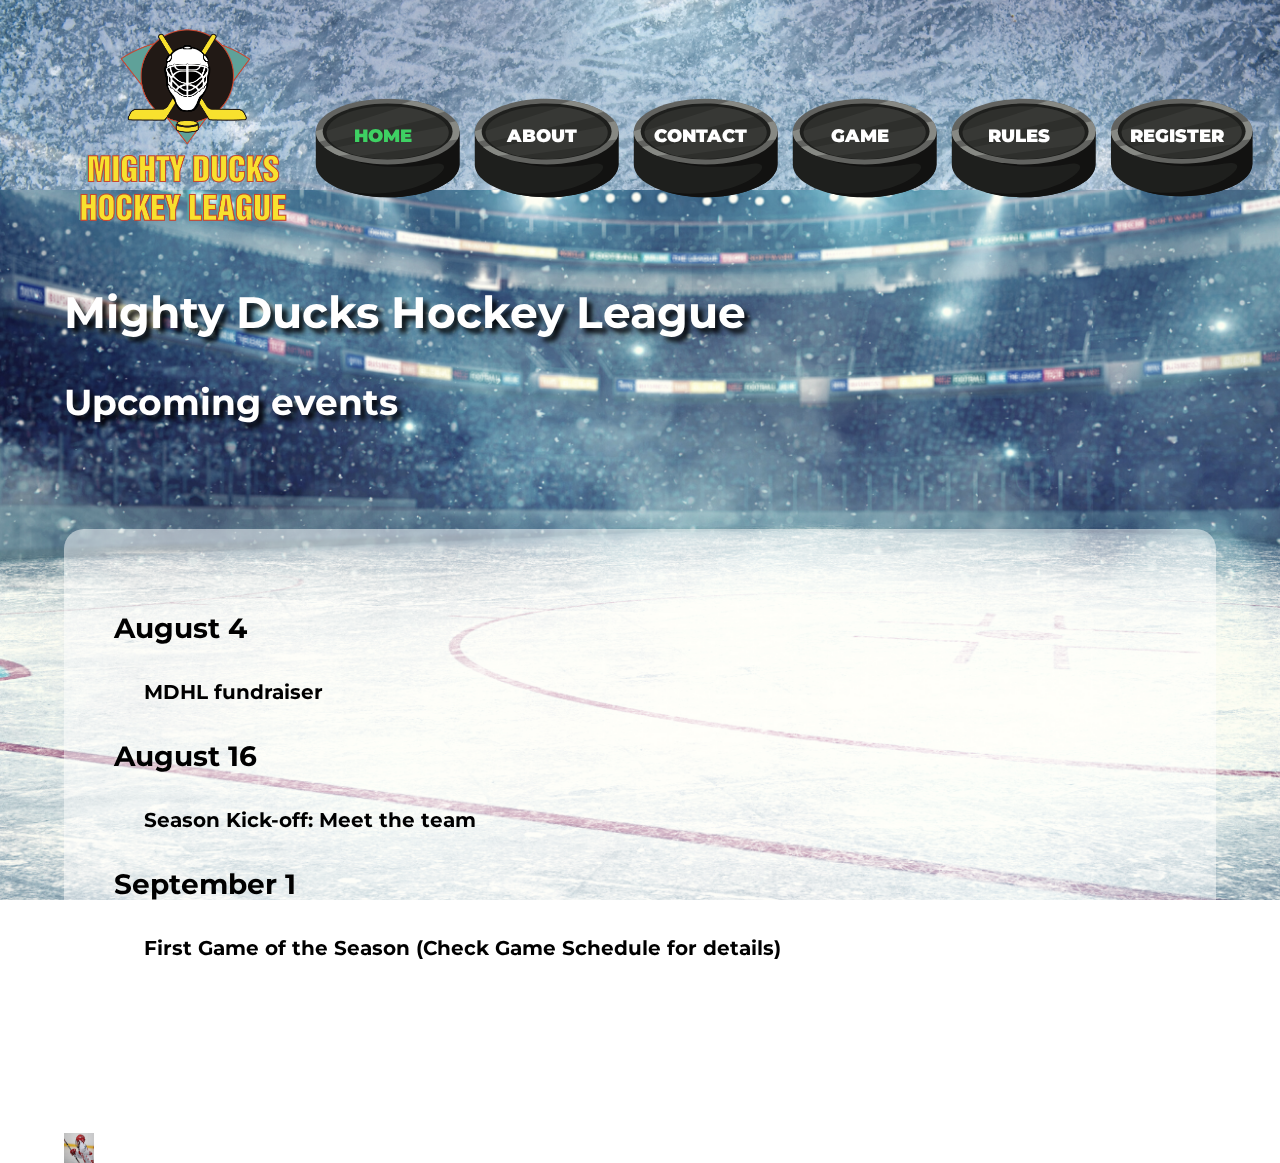
<file: index.html>
<!DOCTYPE html>
<html lang="en">

<head>
    <meta charset="UTF-8">
    <meta http-equiv="X-UA-Compatible" content="IE=edge">
    <meta name="viewport" content="width=device-width, initial-scale=1.0">
    <title>Home-Mighty Ducks HL</title>
    <link rel="preconnect" href="https://fonts.googleapis.com">
    <link rel="preconnect" href="https://fonts.gstatic.com" crossorigin>
    <link
        href="https://fonts.googleapis.com/css2?family=Montserrat:wght@300;400;500;600;700;900&family=Permanent+Marker&display=swap"
        rel="stylesheet">
    <link rel="stylesheet" href="css/styles3.css">
</head>

<body>
    <header class="header container">
        <img class="logo" src="./assets/img/logo.png" alt="logo mighty ducks">
        <nav>
            <a href="#">Home</a>
            <a href="./about.html">About<span class="no-display-span"> MDHL</span></a>
            <a href="./contact.html">Contact</a>
            <a href="./game.html">Game</a>
            <a href="./rules.html">Rules</a>
            <a href="./form.html">Register</a>
        </nav>
    </header>
    <main class="container">
        <div class="main-container-text">

            <div class="main-container-text__title">
                <h1>Mighty Ducks Hockey League</h1>

                <h2>Upcoming events</h2>
            </div>

            <div class="main-container-text__content">
                <div class="event-date">
                    <h3>August 4</h3>
                    <p>
                        MDHL fundraiser
                    </p>
                </div>
                <div class="event-date">
                    <h3>August 16</h3>
                    <p>
                        Season Kick-off: Meet the team
                    </p>
                </div>
                <div class="event-date">
                    <h3>September 1</h3>
                    <p>
                        First Game of the Season (Check Game Schedule for details)
                    </p>
                </div>
            </div>
        </div>
        <img src="./assets/img/hockey_1.jpg" alt="hockey1" class="imgs">
    </main>
</body>

</html>
</file>
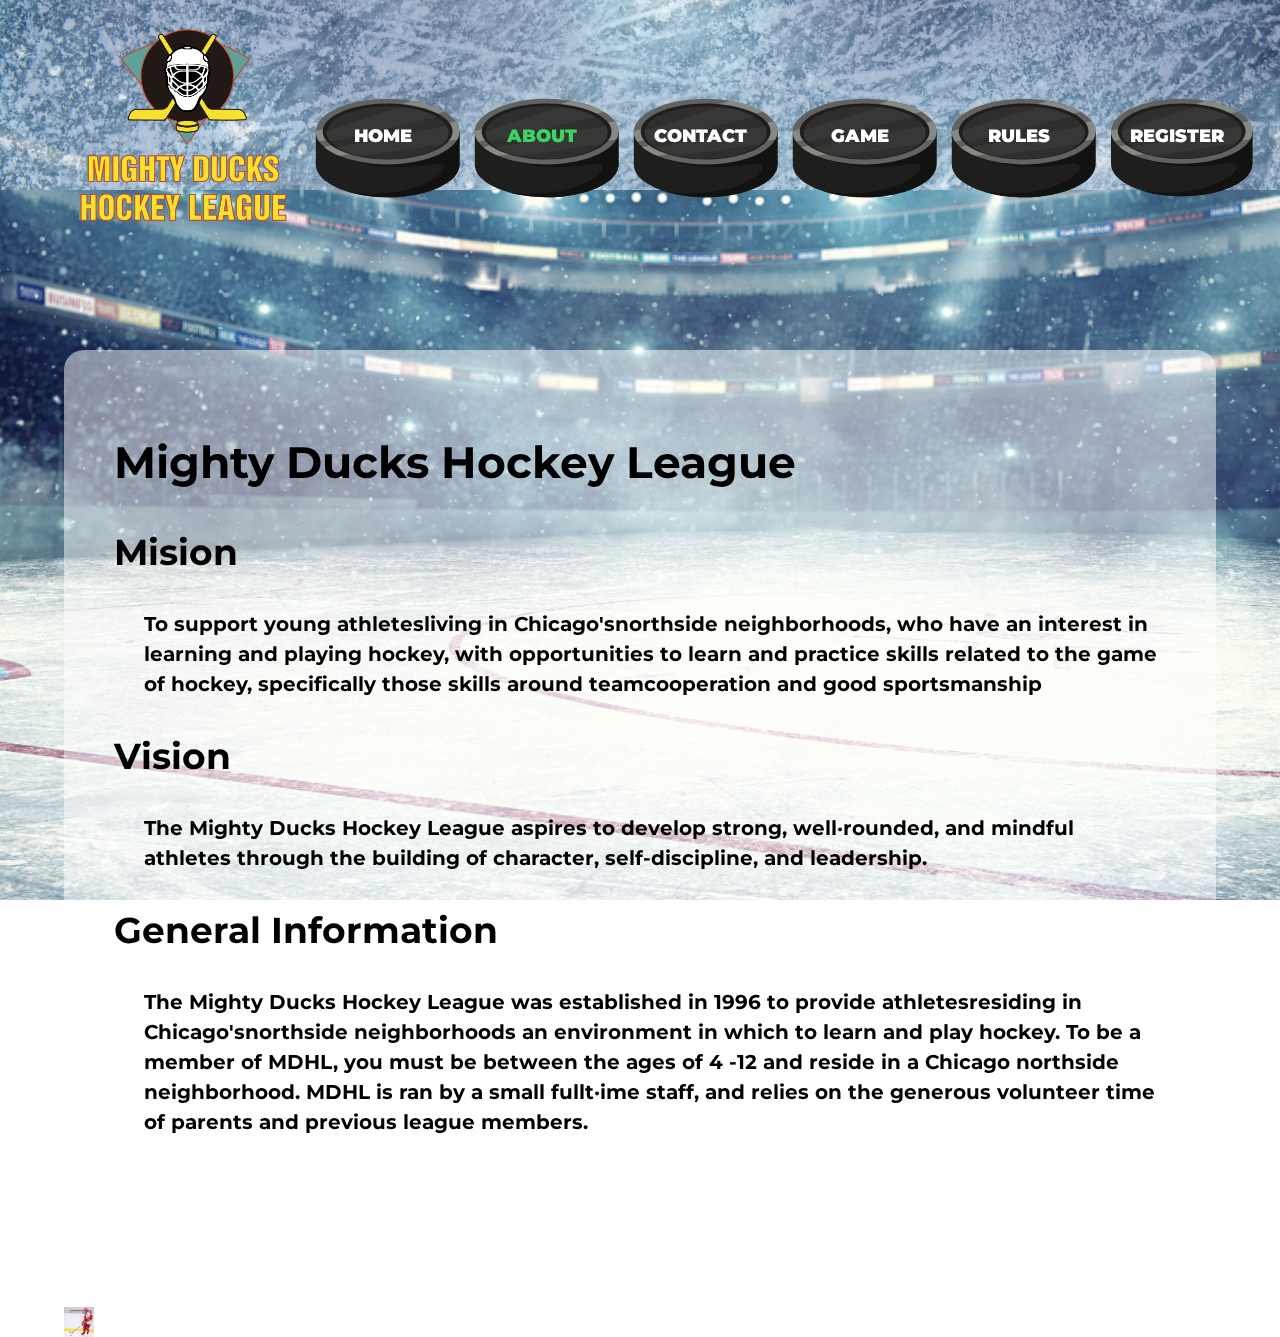
<file: about.html>
<!DOCTYPE html>
<html lang="en">

<head>
    <meta charset="UTF-8">
    <meta http-equiv="X-UA-Compatible" content="IE=edge">
    <meta name="viewport" content="width=device-width, initial-scale=1.0">
    <title>About-Mighty Ducks HL</title>
    <link rel="preconnect" href="https://fonts.googleapis.com">
    <link rel="preconnect" href="https://fonts.gstatic.com" crossorigin>
    <link
        href="https://fonts.googleapis.com/css2?family=Montserrat:wght@300;400;500;600;700;900&family=Permanent+Marker&display=swap"
        rel="stylesheet">
    <link rel="stylesheet" href="css/styles3.css">
</head>

<body>
    <header class="header container">
        <img class="logo" src="./assets/img/logo.png" alt="logo mighty ducks">
        <nav>
            <a href="./index.html">Home</a>
            <a href="#">About<span class="no-display-span"> MDHL</span></a>
            <a href="./contact.html">Contact</a>
            <a href="./game.html">Game</a>
            <a href="./rules.html">Rules</a>
            <a href="./form.html">Register</a>
        </nav>
    </header>
    <main class="container">
        <div class="container-image">
            <img class="image" src="./assets/img/hockey_2.jpg" alt="hockey image">
        </div>
        <div class="the-black-div"></div>
        <div class="main-container-text__content">
            <h1>Mighty Ducks Hockey League</h1>

            <h2>Mision</h2>
            <p>
                To support young athletesliving in Chicago'snorthside neighborhoods, who have an interest in
                learning and playing hockey, with opportunities to learn and practice skills related to the
                game of
                hockey, specifically those skills around teamcooperation and good sportsmanship
            </p>
            <h2>Vision</h2>
            <p>
                The Mighty Ducks Hockey League aspires to develop strong, well·rounded, and mindful
                athletes through the building of character, self-discipline, and leadership.
            </p>
            <h2>General Information</h2>
            <p>
                The Mighty Ducks Hockey League was established in 1996 to provide athletesresiding in
                Chicago'snorthside neighborhoods an environment in which to learn and play hockey. To be a
                member of MDHL, you must be between the ages of 4 -12 and reside in a Chicago northside
                neighborhood. MDHL is ran by a small fullt·ime staff, and relies on the generous volunteer
                time of
                parents and previous league members.
            </p>
        </div>
        <img src="./assets/img/hockey_2.jpg" alt="hockey1" class="imgs">
    </main>
</body>

</html>
</file>
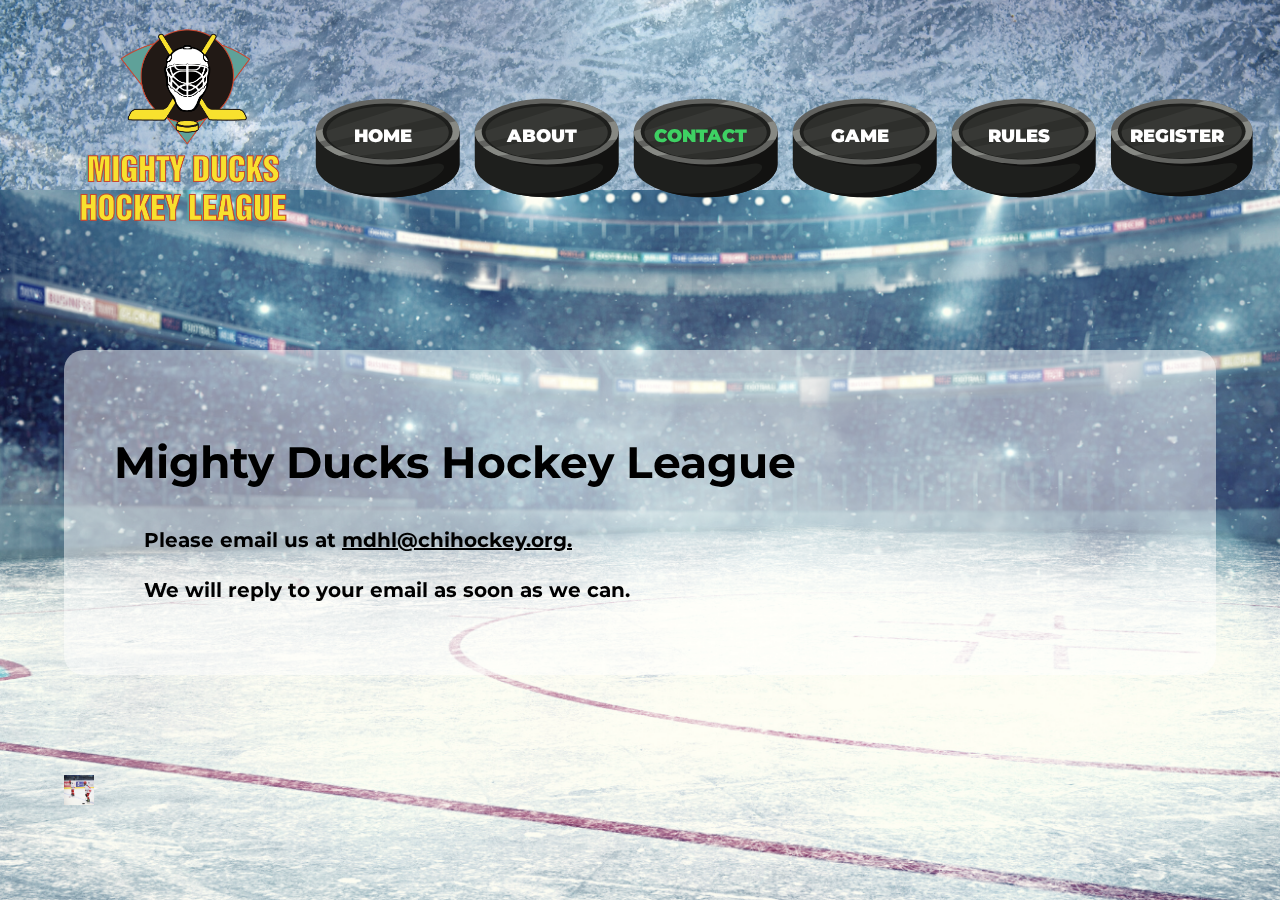
<file: contact.html>
<!DOCTYPE html>
<html lang="en">

<head>
    <meta charset="UTF-8">
    <meta http-equiv="X-UA-Compatible" content="IE=edge">
    <meta name="viewport" content="width=device-width, initial-scale=1.0">
    <title>Contact-Mighty Ducks HL</title>
    <link rel="preconnect" href="https://fonts.googleapis.com">
    <link rel="preconnect" href="https://fonts.gstatic.com" crossorigin>
    <link
        href="https://fonts.googleapis.com/css2?family=Montserrat:wght@300;400;500;600;700;900&family=Permanent+Marker&display=swap"
        rel="stylesheet">
    <link rel="stylesheet" href="css/styles3.css">
</head>

<body>
    <header class="header container">
        <img class="logo" src="./assets/img/logo.png" alt="logo mighty ducks">
        <nav>
            <a href="./index.html">Home</a>
            <a href="./about.html">About<span class="no-display-span"> MDHL</span></a>
            <a href="#">Contact</a>
            <a href="./game.html">Game</a>
            <a href="./rules.html">Rules</a>
            <a href="./form.html">Register</a>
        </nav>
    </header>
    <main class="container">



        <div class="main-container-text__content">

            <h1>Mighty Ducks Hockey League</h1>
            <p>Please email us at <a class="email" href="mailto:mdhl@chihockey.org">mdhl@chihockey.org.</a>
            </p>

            <p> We will reply to your email as soon as we can.</p>
        </div>
        <img src="./assets/img/hockey_3.jpg" alt="hockey1" class="imgs">
    </main>
</body>

</html>
</file>
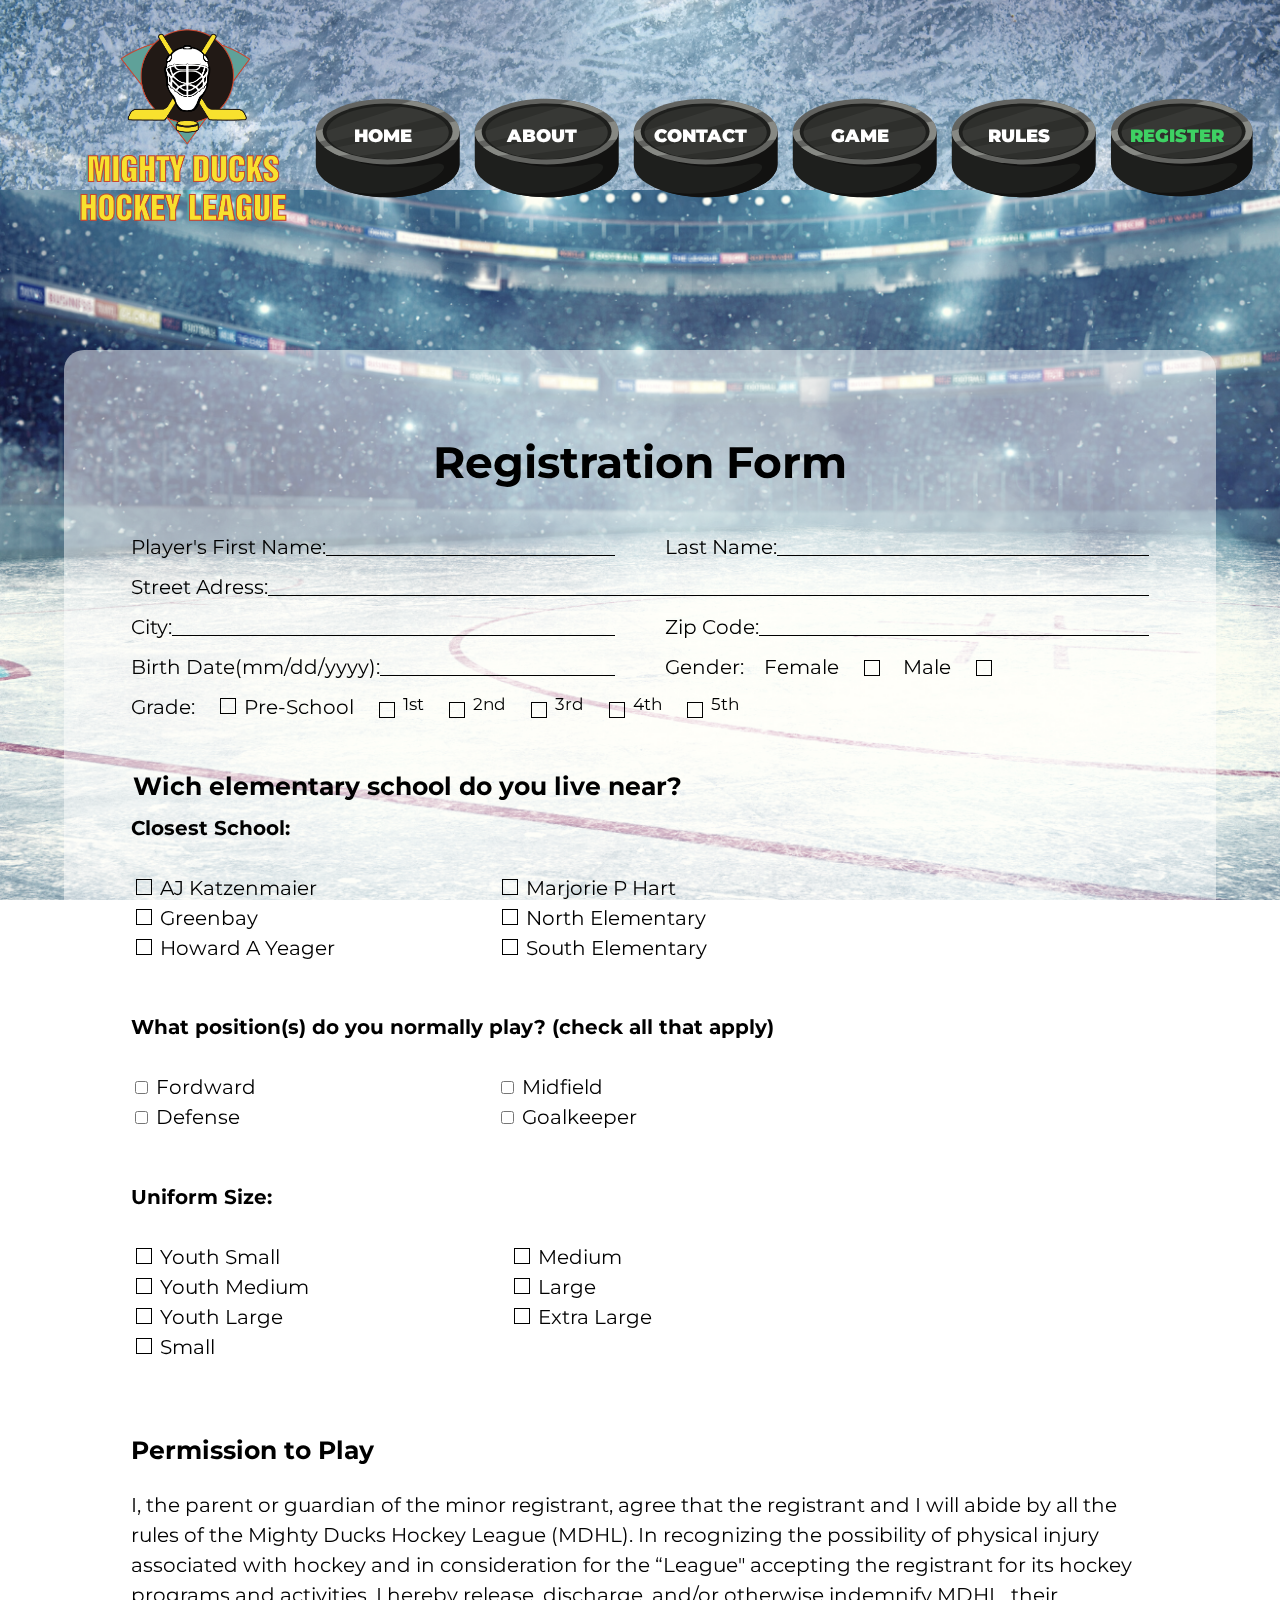
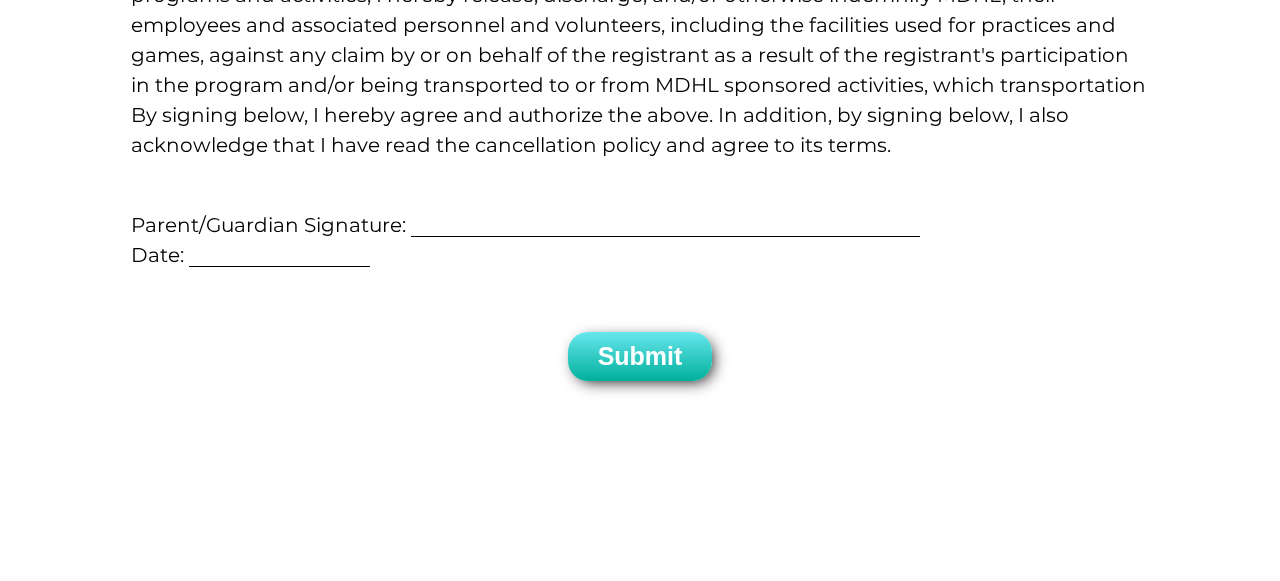
<file: form.html>
<!DOCTYPE html>
<html lang="en">

<head>
    <meta charset="UTF-8">
    <meta http-equiv="X-UA-Compatible" content="IE=edge">
    <meta name="viewport" content="width=device-width, initial-scale=1.0">
    <title>Registration-Mighty Ducks HL</title>
    <link rel="preconnect" href="https://fonts.googleapis.com">
    <link rel="preconnect" href="https://fonts.gstatic.com" crossorigin>
    <link
        href="https://fonts.googleapis.com/css2?family=Montserrat:wght@300;400;500;600;700;900&family=Permanent+Marker&display=swap"
        rel="stylesheet">
    <link rel="stylesheet" href="css/styles3.css">

</head>

<body>

    <header class="header container">
        <img class="logo" src="./assets/img/logo.png" alt="logo mighty ducks">
        <nav>
            <a href="./index.html">Home</a>
            <a href="./about.html">About<span class="no-display-span"> MDHL</span></a>
            <a href="./contact.html">Contact</a>
            <a href="./game.html">Game</a>
            <a href="./rules.html">Rules</a>
            <a href="#">Register</a>
        </nav>
    </header>

    <main class="container">

        <div class="main-container-text__content">
            <h1 class="tac">Registration Form</h1>
            <form action="show_data.html" method="get">
                <fieldset>
                    <div class="dfx">
                        <div class="df">
                            <label class="fg1" for="firstname">Player's First Name:</label>
                            <input class="fg2" type="text" name="Firstname" id="firstname" tabindex="1">
                        </div>
                        <div class="df">
                            <label class="fg1" for=" lastname">Last Name:</label>
                            <input class="fg2" type="text" name="Lastname" id="lastname" tabindex="2">
                        </div>
                    </div>
                    <div class="df mb1">
                        <label class="fg1" for="address">Street Adress:</label>
                        <input class="fg2" type="text" name="Address" id="address" tabindex="3">
                    </div>
                    <div class="dfx">
                        <div class="df">
                            <label class="fg1" for="city">City:</label>
                            <input class="fg2" type="text" name="City" id="city" tabindex="4">
                        </div>
                        <div class="df">
                            <label class="fg1" for="zip">Zip Code:</label>
                            <input class="fg2" type="text" name="ZipCode" id="zip" tabindex="5">
                        </div>
                    </div>
                    <div class="dfx">
                        <div class="df">
                            <label for="bdate"> Birth Date(mm/dd/yyyy):</label>
                            <input class="fg2" type="text" name="BirthDay" id="bdate" tabindex="6">
                        </div>
                        <div class="dfr">
                            <label>Gender: </label>
                            <label for="female">Female</label>
                            <input type="radio" name="female" id="female">
                            <label for="female">Male</label>
                            <input type="radio" name="male" id="male">
                        </div>
                    </div>
                    <div class="spacing">
                        <label>Grade:</label>
                        <label for="preschool">
                            <input type="radio" value="preschool" name="grade" id="preschool">
                            Pre-School
                        </label>
                        <label for="first">
                            <input type="radio" value="first" name="grade" id="first">
                            <sup>1st</sup>
                        </label>
                        <label for="second">
                            <input type="radio" value="second" name="grade" id="second">
                            <sup>2nd</sup>
                        </label>
                        <label for="third">
                            <input type="radio" value="third" name="grade" id="third">
                            <sup>3rd</sup>
                        </label>
                        <label for="fourth">
                            <input type="radio" value="fourth" name="grade" id="fourth">
                            <sup>4th</sup>
                        </label>
                        <label for="fifth">
                            <input type="radio" value="fifth" name="grade" id="fifth">
                            <sup>5th</sup>
                        </label>
                    </div>

                </fieldset>
                <fieldset>
                    <legend>Wich elementary school do you live near?</legend>

                    <label class="bold block">Closest School:</label>
                    <div class="grid">
                        <label for="AJKatzenmaier">
                            <input type="radio" id="AJKatzenmaier" name="school" value="AJKatzenmaier">
                            AJ Katzenmaier
                        </label>
                        <label for="MarjoriePHart">
                            <input type="radio" id="MarjoriePHart" name="school" value="MarjoriePHart">
                            Marjorie P Hart
                        </label>
                        <label for="Greenbay">
                            <input type="radio" id="Greenbay" name="school" value="Greenbay">
                            Greenbay
                        </label>
                        <label for="NorthElementary">
                            <input type="radio" id="NorthElementary" name="school" value="NorthElementary">
                            North Elementary
                        </label>
                        <label for="HowardAYeager">
                            <input type="radio" id="HowardAYeager" name="school" value="HowardAYeager">
                            Howard A Yeager
                        </label>
                        <label for="SouthElementary">
                            <input type="radio" id="SouthElementary" name="school" value="SouthElementary">
                            South Elementary
                        </label>
                    </div>
                </fieldset>
                <fieldset>
                    <label class="bold block">
                        What position(s) do you normally play? (check all that apply)
                    </label>
                    <div class="grid">
                        <label for="fordward">
                            <input type="checkbox" id="fordward" name="position" value="fordward">
                            Fordward
                        </label>
                        <label for="midfield">
                            <input type="checkbox" id="midfield" name="position" value="midfield">
                            Midfield
                        </label>
                        <label for="defense">
                            <input type="checkbox" id="defense" name="position" value="defense">
                            Defense
                        </label>
                        <label for="goalkeeper">
                            <input type="checkbox" id="goalkeeper" name="position" value="goalkeeper">
                            Goalkeeper
                        </label>
                    </div>
                </fieldset>
                <fieldset>
                    <label class="bold block">Uniform Size:</label>
                    <div class="f2c">
                        <div class="div1">
                            <label for="youthSmall">
                                <input type="radio" id="youthSmall" name="uniform" value="youthSmall">
                                Youth Small
                            </label>
                            <label for="youthMedium">
                                <input type="radio" id="youthMedium" name="uniform" value="youthMedium">
                                Youth Medium
                            </label>
                            <label for="youthLarge">
                                <input type="radio" id="youthLarge" name="uniform" value="youthLarge">
                                Youth Large
                            </label>
                            <label for="small">
                                <input type="radio" id="small" name="uniform" value="small">
                                Small
                            </label>
                        </div>
                        <div class="div1">
                            <label for="medium">
                                <input type="radio" id="medium" name="uniform" value="medium">
                                Medium
                            </label>
                            <label for="large">
                                <input type="radio" id="large" name="uniform" value="large">
                                Large
                            </label>
                            <label for="extraLarge">
                                <input type="radio" id="extraLarge" name="uniform" value="extraLarge">
                                Extra Large
                            </label>
                        </div>
                    </div>
                </fieldset>
                <fieldset>
                    <h2>Permission to Play</h2>

                    <p>
                        I, the parent or guardian of the minor registrant, agree that the registrant and I will
                        abide by all the rules
                        of the Mighty Ducks Hockey League (MDHL). In recognizing the possibility of physical injury
                        associated with
                        hockey and in consideration for the “League" accepting the registrant for its hockey
                        programs and activities, I
                        hereby release, discharge, and/or otherwise indemnify MDHL, their employees and associated
                        personnel and
                        volunteers, including the facilities used for practices and games, against any claim by or
                        on behalf of the
                        registrant as a result of the registrant's participation in the program and/or being
                        transported to or from MDHL
                        sponsored activities, which transportation
                    </p>
                    <p>
                        By signing below, I hereby agree and authorize the above. In addition, by signing below, I also
                        acknowledge that
                        I have read the cancellation policy and agree to its terms.
                    </p>
                </fieldset>

                <fieldset>
                    <div>
                        <label for="signature">Parent/Guardian Signature:</label>
                        <input class="eigth" type="text" name="Signature" id="signature" tabindex="7">
                    </div>
                    <label for="date">Date:</label>
                    <input class="fg2" type="text" name="Date" id="date" tabindex="8">
                </fieldset>
                <input type="submit" value="Submit">

            </form>
        </div>
    </main>
</body>

</html>
</file>
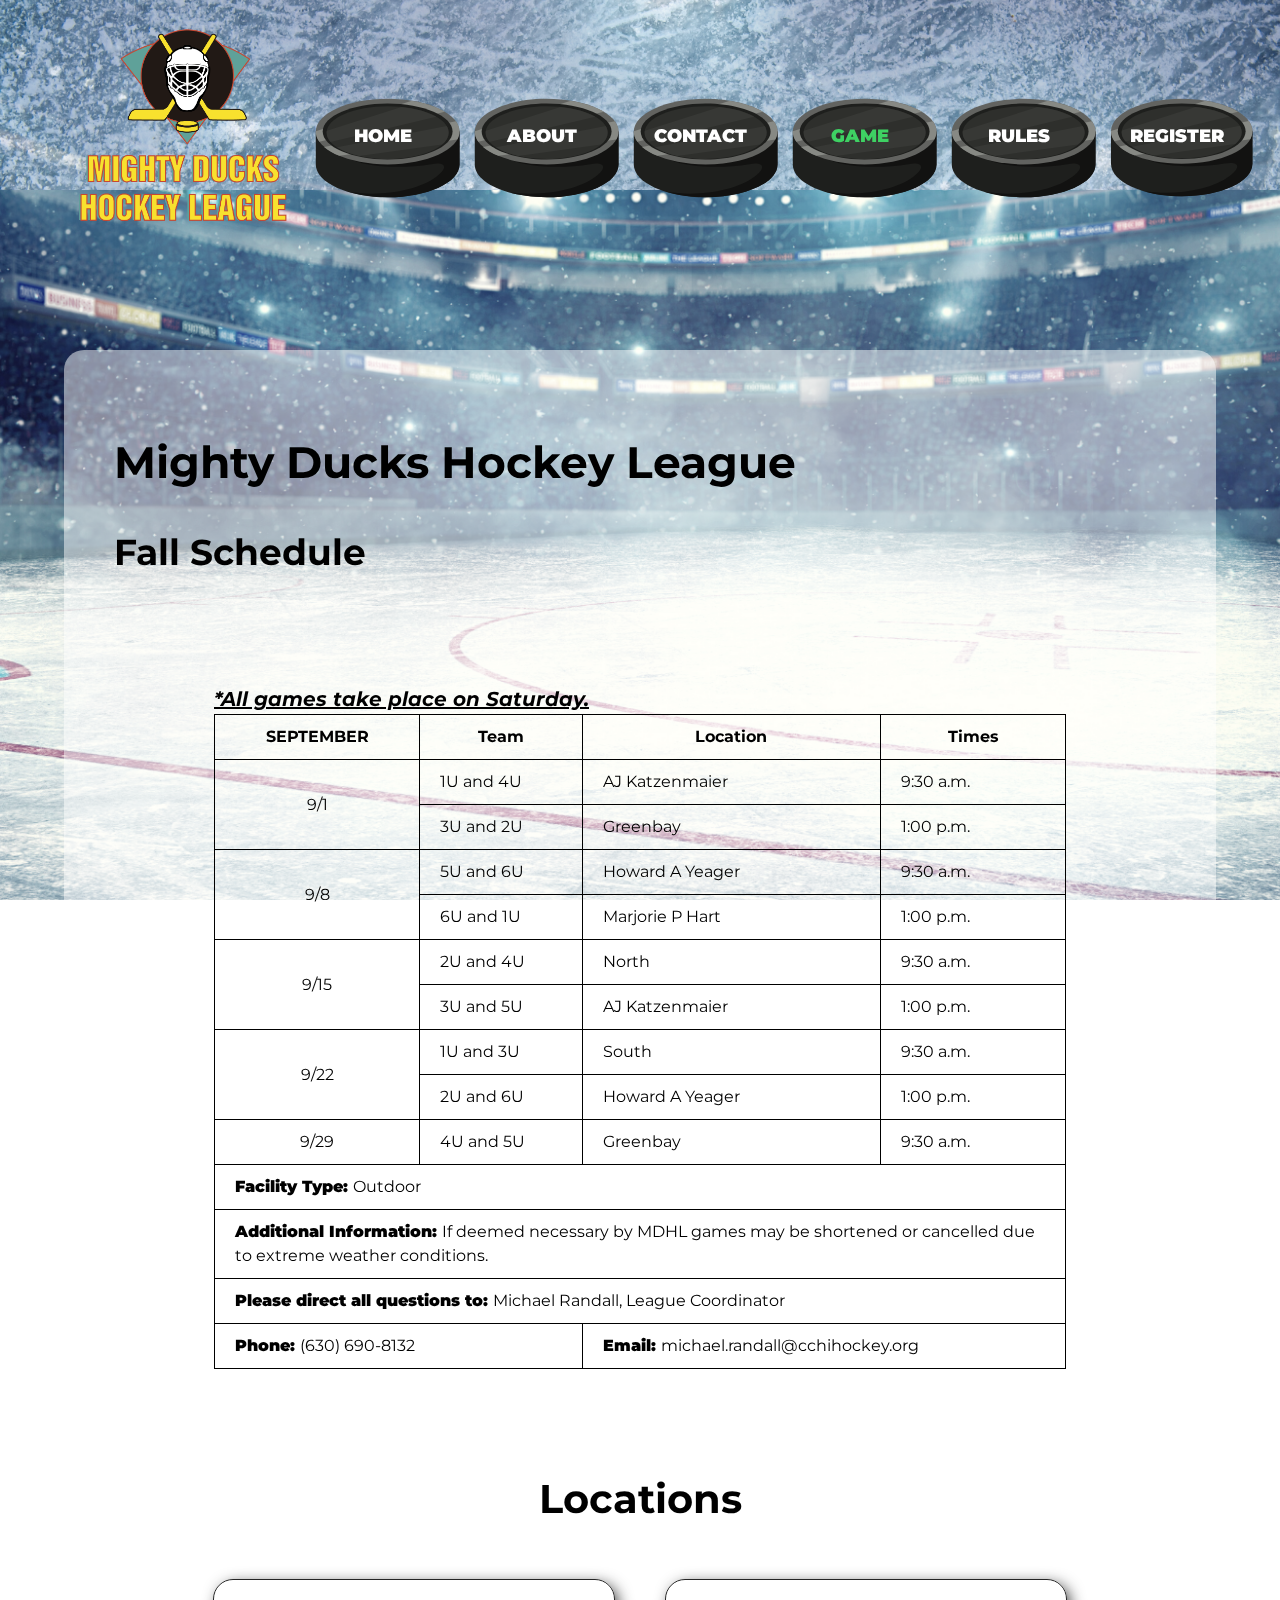
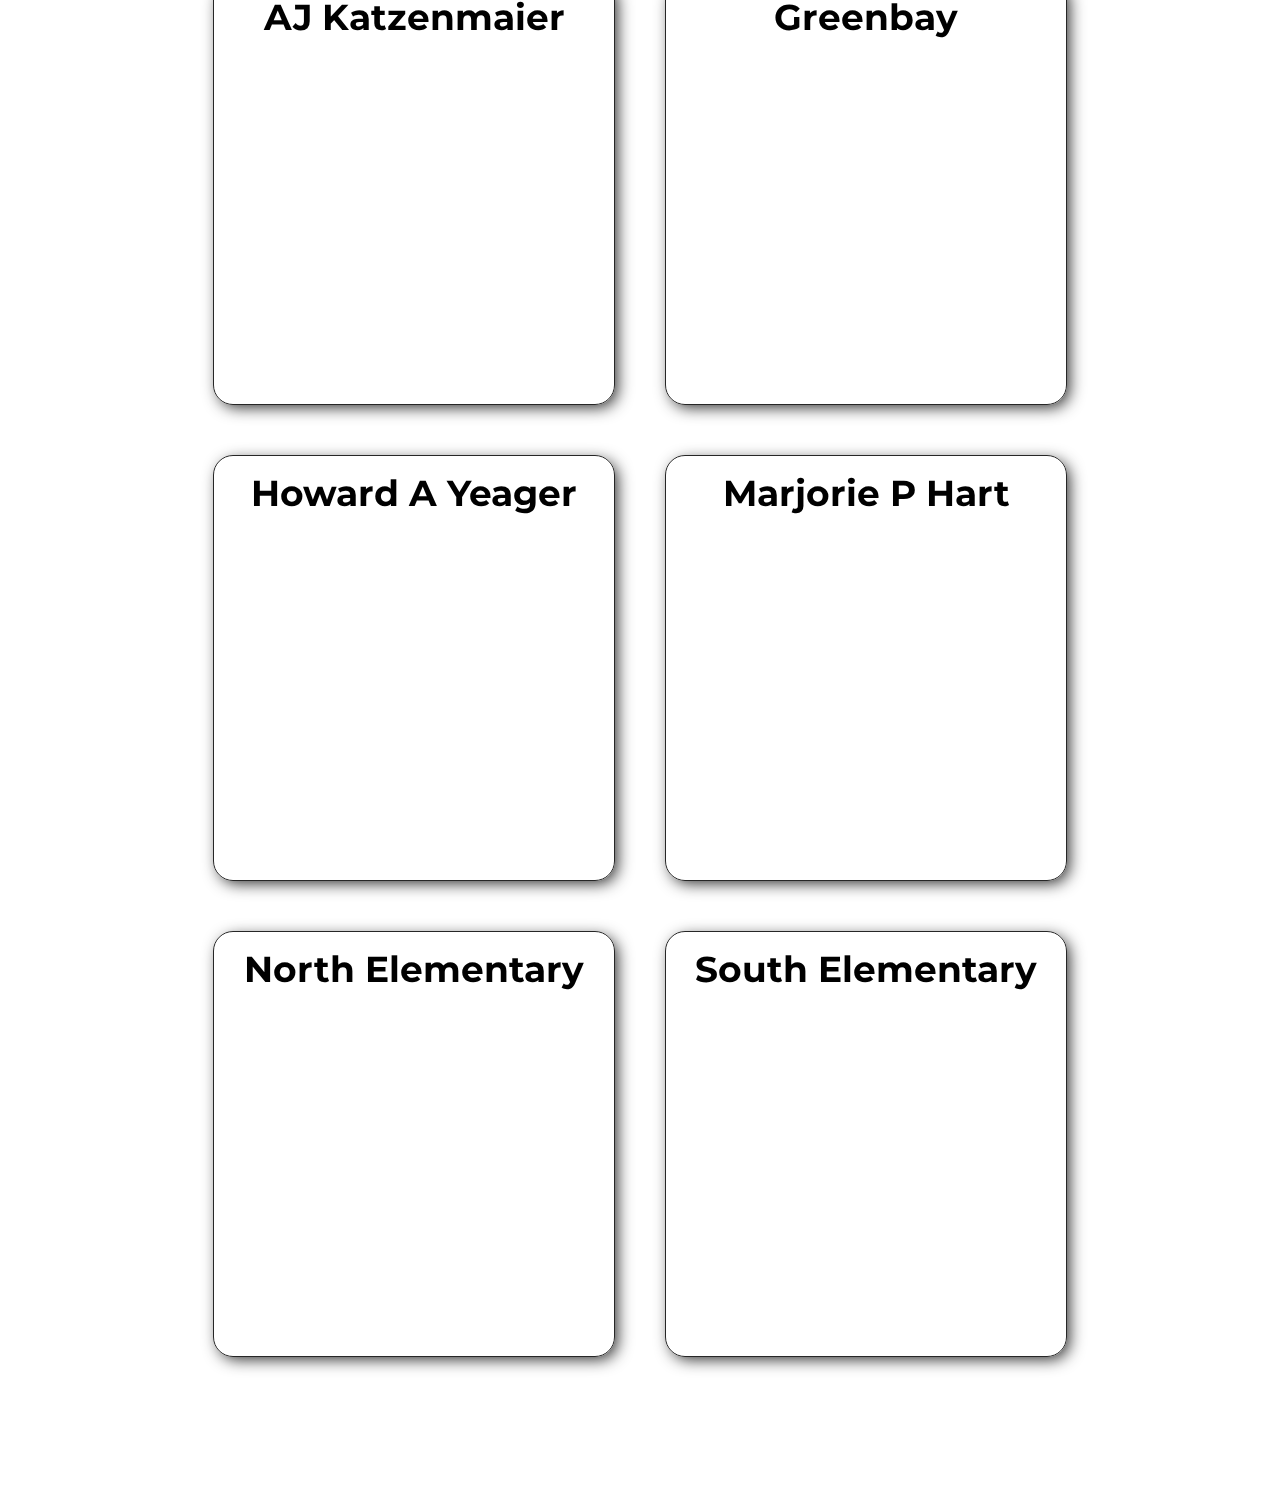
<file: game.html>
<!DOCTYPE html>
<html lang="en">

<head>
    <meta charset="UTF-8">
    <meta http-equiv="X-UA-Compatible" content="IE=edge">
    <meta name="viewport" content="width=device-width, initial-scale=1.0">
    <title>Game Information-Mighty Ducks HL</title>
    <link rel="preconnect" href="https://fonts.googleapis.com">
    <link rel="preconnect" href="https://fonts.gstatic.com" crossorigin>
    <link
        href="https://fonts.googleapis.com/css2?family=Montserrat:wght@300;400;500;600;700;900&family=Permanent+Marker&display=swap"
        rel="stylesheet">
    <link rel="stylesheet" href="css/styles3.css">
</head>

<body>
    <header class="header container">
        <img class="logo" src="./assets/img/logo.png" alt="logo mighty ducks">
        <h1>Mighty Ducks Hockey League</h1>
        <nav>
            <a href="./index.html">Home</a>
            <a href="./about.html">About<span class="no-display-span"> MDHL</span></a>
            <a href="./contact.html">Contact</a>
            <a href="#">Game</a>
            <a href="./rules.html">Rules</a>
            <a href="./form.html">Register</a>
        </nav>
    </header>
    <main class="container">

        <div class="main-container-text__content">
            <h1>Mighty Ducks Hockey League</h1>
            <h2>Fall Schedule</h2>
            <div class="table-container">
                <table>
                    <caption>*All games take place on Saturday.</caption>

                    <thead>
                        <tr>
                            <th>SEPTEMBER</th>
                            <th>Team</th>
                            <th>Location</th>
                            <th>Times</th>
                        </tr>
                    </thead>
                    <tbody>
                        <tr>
                            <td rowspan="2" class="first-tr">9/1</td>
                            <td>1U and 4U</td>
                            <td>AJ Katzenmaier</td>
                            <td>9:30 a.m.</td>
                        </tr>
                        <tr>
                            <td>3U and 2U</td>
                            <td>Greenbay</td>
                            <td>1:00 p.m.</td>
                        </tr>
                        <tr>
                            <td rowspan="2" class="first-tr">9/8</td>
                            <td>5U and 6U</td>
                            <td>Howard A Yeager</td>
                            <td>9:30 a.m.</td>
                        </tr>
                        <tr>
                            <td>6U and 1U</td>
                            <td>Marjorie P Hart</td>
                            <td>1:00 p.m.</td>
                        </tr>

                        <tr>
                            <td rowspan="2" class="first-tr">9/15</td>
                            <td>2U and 4U</td>
                            <td>North</td>
                            <td>9:30 a.m.</td>
                        </tr>
                        <tr>
                            <td>3U and 5U</td>
                            <td>AJ Katzenmaier</td>
                            <td>1:00 p.m.</td>
                        </tr>
                        <tr>
                            <td rowspan="2" class="first-tr">9/22</td>
                            <td>1U and 3U</td>
                            <td>South</td>
                            <td>9:30 a.m.</td>
                        </tr>
                        <tr>
                            <td>2U and 6U</td>
                            <td>Howard A Yeager</td>
                            <td>1:00 p.m.</td>
                        </tr>
                        <tr>
                            <td class="first-tr">9/29</td>
                            <td>4U and 5U</td>
                            <td>Greenbay</td>
                            <td>9:30 a.m.</td>
                        </tr>
                        <tr>
                            <td colspan="4"><span>Facility Type: </span>Outdoor</td>
                        </tr>
                        <tr>
                            <td colspan="4"><span>Additional Information: </span>If deemed necessary by MDHL
                                games may be
                                shortened or cancelled
                                due to extreme weather conditions.</td>
                        </tr>
                        <tr>
                            <td colspan="4"><span>Please direct all questions to: </span>Michael Randall, League
                                Coordinator</td>

                        </tr>
                        <tr>
                            <td colspan="2"><span>Phone: </span> (630) 690-8132</td>
                            <td colspan="2"><span>Email: </span>michael.randall@cchihockey.org</td>
                        </tr>
                    </tbody>
                </table>
            </div>
            <div class="maps">
                <h2 class="tac my-5 rem4">Locations</h2>
                <div class="map-container">
                    <div class="map-card">
                        <iframe
                            src="https://www.google.com/maps/embed?pb=!1m18!1m12!1m3!1d2949.7810708171005!2d-87.86499018454475!3d42.32586807918915!2m3!1f0!2f0!3f0!3m2!1i1024!2i768!4f13.1!3m3!1m2!1s0x880f932fbc6ba7cd%3A0xcf2bbe275c6da815!2sAJ%20Katzenmaier%20Academy!5e0!3m2!1ses-419!2sar!4v1651274713445!5m2!1ses-419!2sar"
                            width="400" height="350" loading="lazy"
                            referrerpolicy="no-referrer-when-downgrade"></iframe>
                        <h2>AJ Katzenmaier</h2>
                    </div>
                    <div class="map-card">
                        <iframe
                            src="https://www.google.com/maps/embed?pb=!1m14!1m8!1m3!1d23815.3143800807!2d-87.5597016!3d41.7439414!3m2!1i1024!2i768!4f13.1!3m3!1m2!1s0x880e280817973aed%3A0x50b8ef413dd6890d!2sGreen%20Bay%2C%20Chicago%2C%20Illinois%2060617%2C%20EE.%20UU.!5e0!3m2!1ses-419!2sar!4v1651274874744!5m2!1ses-419!2sar"
                            width="400" height="350" loading="lazy"
                            referrerpolicy="no-referrer-when-downgrade"></iframe>
                        <h2>Greenbay</h2>
                    </div>
                    <div class="map-card">
                        <iframe
                            src="https://www.google.com/maps/embed?pb=!1m14!1m8!1m3!1d11874.34823713677!2d-87.6686729!3d41.923235!3m2!1i1024!2i768!4f13.1!3m3!1m2!1s0x880fd2e37f852467%3A0xb6cb22b2f0358874!2sHoward%20A%20Yeager%20Elementary!5e0!3m2!1ses-419!2sar!4v1651279127075!5m2!1ses-419!2sar"
                            width="400" height="350" loading="lazy"
                            referrerpolicy="no-referrer-when-downgrade"></iframe>
                        <h2>Howard A Yeager</h2>
                    </div>
                    <div class="map-card">
                        <iframe
                            src="https://www.google.com/maps/embed?pb=!1m18!1m12!1m3!1d2968.289839348977!2d-87.64816138455728!3d41.92962287921805!2m3!1f0!2f0!3f0!3m2!1i1024!2i768!4f13.1!3m3!1m2!1s0x880fd30f2637f9d7%3A0xdbff5d5dfcfcfa35!2sMarjorie%20P%20Hart%20Elementary!5e0!3m2!1ses-419!2sar!4v1651279214566!5m2!1ses-419!2sar"
                            width="400" height="350" loading="lazy"
                            referrerpolicy="no-referrer-when-downgrade"></iframe>
                        <h2>Marjorie P Hart</h2>
                    </div>
                    <div class="map-card">
                        <iframe
                            src="https://www.google.com/maps/embed?pb=!1m18!1m12!1m3!1d2969.3355487036233!2d-87.64831158455799!3d41.90714487921991!2m3!1f0!2f0!3f0!3m2!1i1024!2i768!4f13.1!3m3!1m2!1s0x880fd33af14860a5%3A0x5736e62f19086c62!2sNorth%20Elementary!5e0!3m2!1ses-419!2sar!4v1651279290619!5m2!1ses-419!2sar"
                            width="400" height="350" loading="lazy"
                            referrerpolicy="no-referrer-when-downgrade"></iframe>
                        <h2>North Elementary</h2>
                    </div>
                    <div class="map-card">
                        <iframe
                            src="https://www.google.com/maps/embed?pb=!1m18!1m12!1m3!1d2950.1937089340854!2d-87.85678168454506!3d42.31706697918975!2m3!1f0!2f0!3f0!3m2!1i1024!2i768!4f13.1!3m3!1m2!1s0x880feccac2135a21%3A0x8ce88e90b96bbec1!2sSouth%20Elementary%20School%20(K-5)!5e0!3m2!1ses-419!2sar!4v1651279562782!5m2!1ses-419!2sar"
                            width="400" height="350" loading="lazy"
                            referrerpolicy="no-referrer-when-downgrade"></iframe>
                        <h2>South Elementary </h2>

                    </div>
                </div>
            </div>
        </div>
    </main>
</body>

</html>
</file>
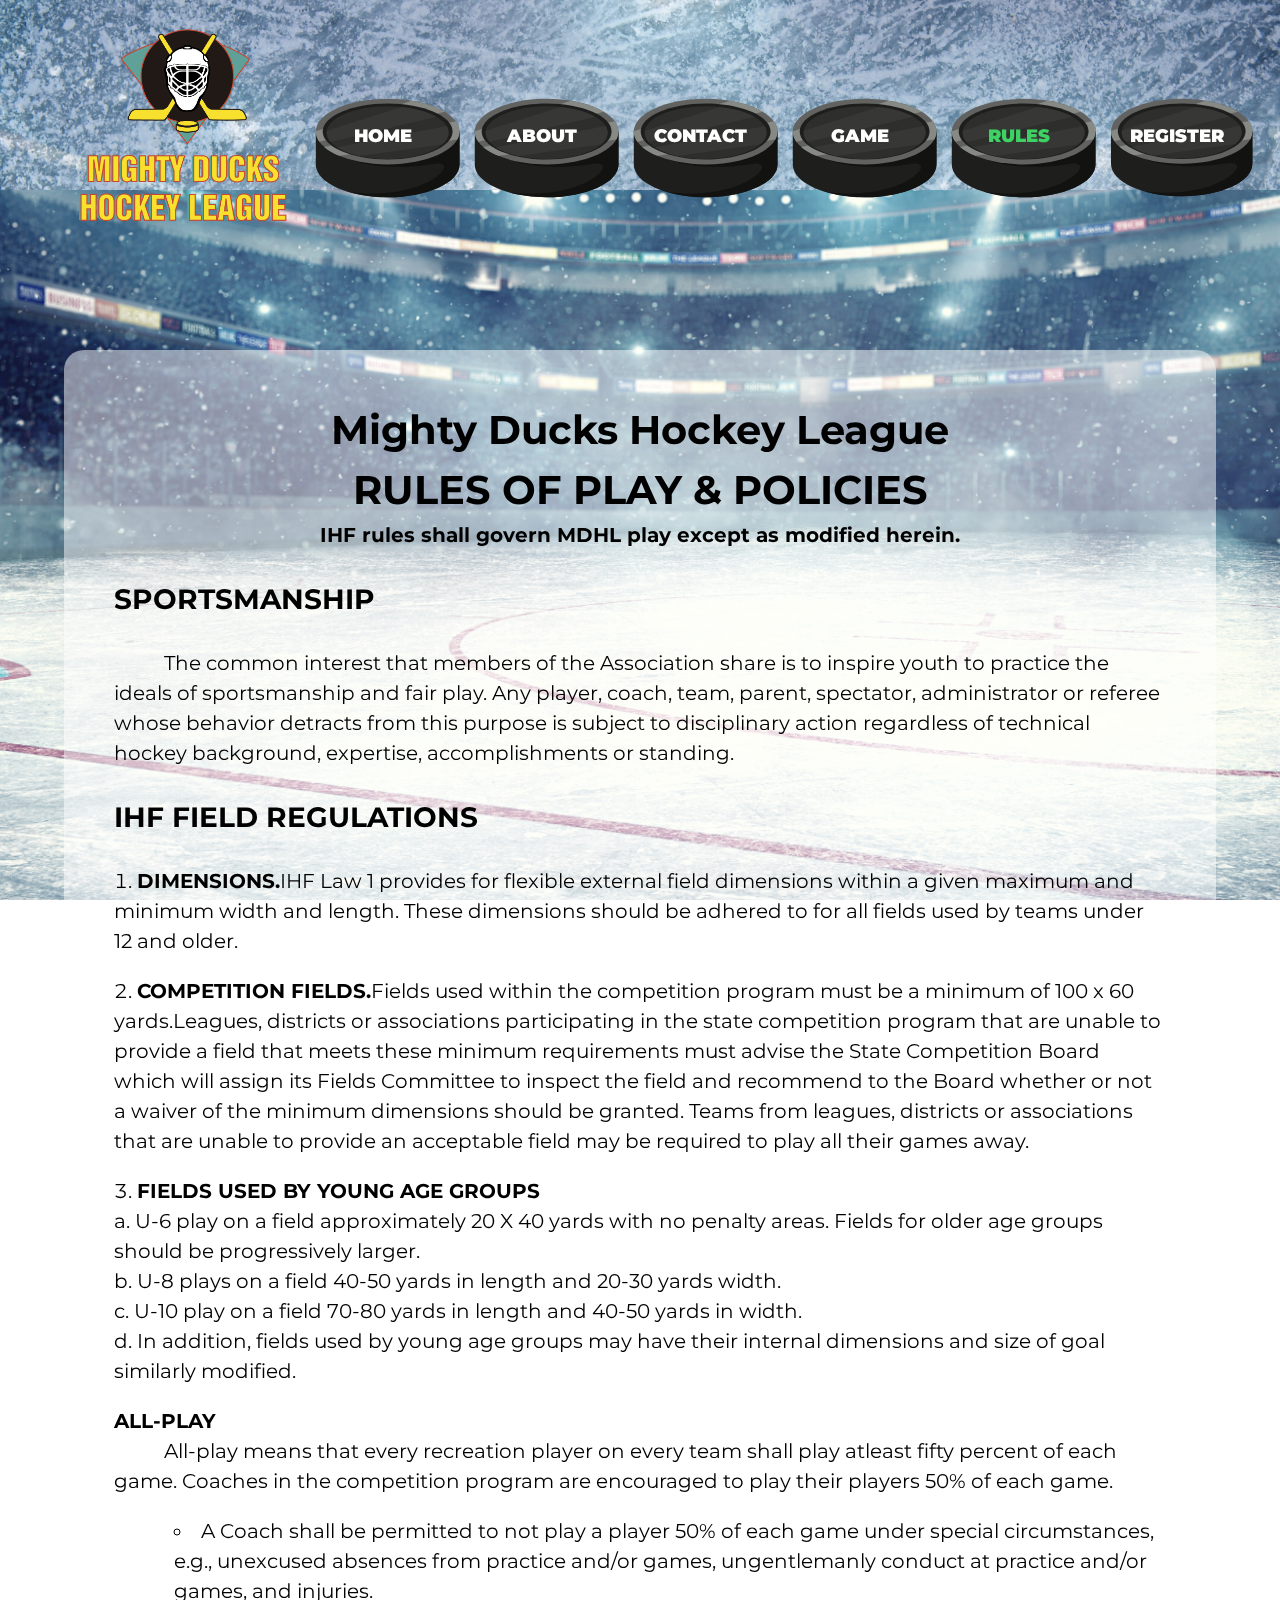
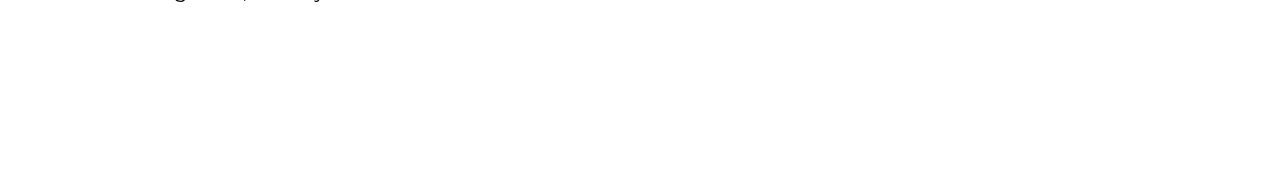
<file: rules.html>
<!DOCTYPE html>
<html lang="en">

<head>
    <meta charset="UTF-8">
    <meta http-equiv="X-UA-Compatible" content="IE=edge">
    <meta name="viewport" content="width=device-width, initial-scale=1.0">
    <title>Rules-Mighty Ducks HL</title>
    <link rel="preconnect" href="https://fonts.googleapis.com">
    <link rel="preconnect" href="https://fonts.gstatic.com" crossorigin>
    <link
        href="https://fonts.googleapis.com/css2?family=Montserrat:wght@300;400;500;600;700;900&family=Permanent+Marker&display=swap"
        rel="stylesheet">
    <link rel="stylesheet" href="css/styles3.css">
</head>

<body>
    <header class="header container">
        <img class="logo" src="./assets/img/logo.png" alt="logo mighty ducks">
        <nav>
            <a href="./index.html">Home</a>
            <a href="./about.html">About<span class="no-display-span"> MDHL</span></a>
            <a href="./contact.html">Contact</a>
            <a href="./game.html">Game</a>
            <a href="#">Rules</a>
            <a href="./form.html">Register</a>
        </nav>
    </header>
    <main class="container">

        <div class="main-container-text__content">
            <h1 class="tac nm rem4">Mighty Ducks Hockey League</h1>
            <h2 class="tac nm rem4">RULES OF PLAY & POLICIES</h2>
            <p class="tac nm">IHF rules shall govern MDHL play except as modified herein.</p>

            <h3>SPORTSMANSHIP</h3>
            <p class="ml-0 indented"> The common interest that members of the Association share is to inspire
                youth to practice the ideals of sportsmanship and fair play. Any player, coach,
                team, parent, spectator, administrator or referee whose behavior detracts from
                this purpose is subject to disciplinary action regardless of technical hockey
                background, expertise, accomplishments or standing.</p>
            <h3>IHF FIELD REGULATIONS</h3>
            <ol class="main-list">
                <li class="mb"><span>DIMENSIONS.</span>IHF Law 1 provides for flexible external field dimensions within
                    a given maximum and minimum width and length. These dimensions should be
                    adhered to for all fields used by teams under 12 and older.
                </li>
                <li class="mb">
                    <span>COMPETITION FIELDS.</span>Fields used within the competition program must be
                    a minimum of 100 x 60 yards.Leagues, districts or associations participating in
                    the state competition program that are unable to provide a field that meets these
                    minimum requirements must advise the State Competition Board which will
                    assign its Fields Committee to inspect the field and recommend to the Board
                    whether or not a waiver of the minimum dimensions should be granted. Teams
                    from leagues, districts or associations that are unable to provide an acceptable
                    field may be required to play all their games away.
                </li>
                <li class="mb"><span>FIELDS USED BY YOUNG AGE GROUPS </span>
                    <ol class="alphalist">
                        <li>U-6 play on a field approximately 20 X 40 yards with no penalty areas. Fields
                            for older age groups should be progressively larger.</li>
                        <li>U-8 plays on a field 40-50 yards in length and 20-30 yards width.</li>
                        <li>U-10 play on a field 70-80 yards in length and 40-50 yards in width.</li>
                        <li>In addition, fields used by young age groups may have their internal
                            dimensions and size of goal similarly modified.</li>
                    </ol>
                </li>
            </ol>
            <dl>
                <dt>ALL-PLAY</dt>
                <dd class="indented">All-play means that every recreation player on every team shall play atleast
                    fifty percent of each game. Coaches in the competition program are encouraged
                    to play their players 50% of each game.
                </dd>
            </dl>
            <ul>
                <li class="ddtwo">A Coach shall be permitted to not play a player 50% of each game
                    under special circumstances, e.g., unexcused absences from practice
                    and/or games, ungentlemanly conduct at practice and/or games, and
                    injuries.
                </li>
            </ul>



        </div>
    </main>
</body>

</html>
</file>
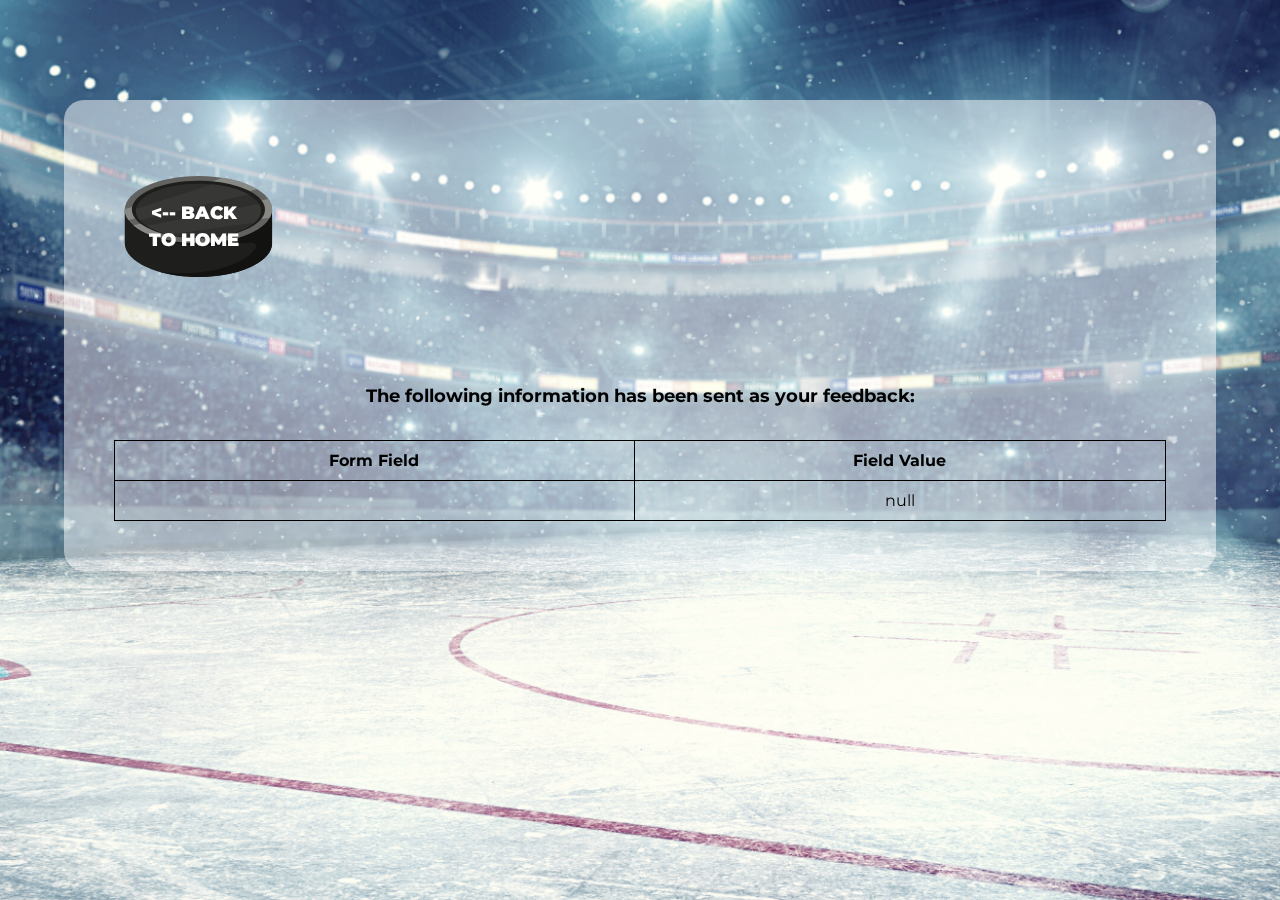
<file: show_data.html>
<html>

<head>
  <title>Feedback Sent-Mighty Ducks HL</title>
  <link rel="preconnect" href="https://fonts.googleapis.com">
  <link rel="preconnect" href="https://fonts.gstatic.com" crossorigin>
  <link
    href="https://fonts.googleapis.com/css2?family=Montserrat:wght@300;400;500;600;700;900&family=Permanent+Marker&display=swap"
    rel="stylesheet">
  <link rel="stylesheet" href="css/styles3.css">

</head>

<body>
  <div class="main-container-text__content container">

    <a href="./index.html">
      <-- Back to Home </a> <p align=center>&nbsp;</p>
        <h1 align=center>
          <font size="+1">The following information has been sent as your
            feedback:</font>
        </h1>

        <table border="1" align=center width="226">
          <tr>
            <th align="center">Form Field</th>
            <th align="center">Field Value</th>
          </tr>

          <script language="javascript">
            var args = location.search.substr(1).split('&');
            for (var i = 0; i < args.length; ++i) {
              var parts = args[i].split('=');
              if (parts != null) {
                var field = parts[0];
                var value = parts[1];
                if (value == null) {
                  value = "null"
                } else {
                  value = '"' + unescape(value.replace(/\+/g, ' ')) + '"';
                }

                document.writeln('<tr><td align="center">' + field + '</td>');
                document.writeln('<td align="center">' + value + '</td></tr>');
              }
            }
          </script>

          <noscript>
            <tr>
              <td>
                <p>You need to turn on Javascript in your browser.</p>

                <p>In Microsoft Internet Explorer 4 or greater:</p>
                <ul>
                  <li>From the "Tools" menu (in IE 4, it's the "View" menu), select "Internet Options".</li>
                  <li>Click on the "Security" tab.</li>
                  <li>Click on the "Custom Level" button. (In IE 4, select "Custom"
                    and then click on "Settings...".)</li>
                  <li>Under "Active scripting" make sure "Enable" is selected.</li>
                </ul>

                <p>In Netscape version 4 or greater:</p>
                <ul>
                  <li>From the <b>Edit</b> menu, select <b>Preferences</b>.</li>
                  <li>In the <b>Category</b> list on the left, click on the word "Advanced".</li>
                  <li>In the panel on the right, make sure "Enable JavaScript" is checked.</li>
                  <li>Click the <b>OK</b> button.</li>
                </ul>

              </td>
            </tr>
          </noscript>

        </table>
  </div>
</body>

</html>
</file>
<file: css/styles3.css>
/**************************************reset********************************************/
html {
    box-sizing: border-box;
    font-size: 62.5%;
    font-family: Montserrat, sans-serif;
}

*,
*::after,
*::before {
    box-sizing: inherit;
}


body {
    font-size: 1.6rem;
    line-height: 1.5;
    margin: 0;
    padding: 0;
}

/********************************globales***************************************************/
.container {
    max-width: 120rem;
    width: 90%;
    margin: 0 auto;
}


h1 {
    font-size: 4.4rem;
}

h2 {
    font-size: 3.6rem;
}

h3 {
    font-size: 2.8rem;
}

p {
    font-size: 2rem;
    font-weight: bold;
    margin-left: 3rem;
}

img {
    max-width: 100%;
    display: block;
    height: auto;
}

/***************************helpers***********************************************/

.tac {
    text-align: center;
}

.nm {
    margin: 0;
}

.mb1 {
    margin-bottom: 1rem;
}

.rem4 {
    font-size: 4rem;
}

.my-5 {
    margin-top: 5rem;
    margin-bottom: 5rem;
}

/*! ******************************COMPONENTS**********************************/

body::before {
    content: "";
    display: block;
    height: 100vh;
    width: 100%;
    position: fixed;
    top: 0;
    left: 0;
    background-image: url(../assets/img/bg.png);
    background-size: cover;
    background-position: center;
    background-repeat: no-repeat;
    z-index: -2;
    filter: saturate(0.5);
}



.logo {
    height: 250px;
    width: 250px;
    z-index: -1;
    filter: contrast(1), brightness(1.2);
}

.header {
    /* width: 120rem; */
    display: flex;
    justify-content: space-between;

}

.header h1 {
    display: none;
}

nav {
    width: 950px;
    display: flex;
    justify-content: space-between;
    align-items: flex-end;
    gap: 0.3rem;
    margin-bottom: 5rem;
}

a {
    display: flex;
    justify-content: center;
    width: 16rem;
    padding: 5rem 3rem;
    color: white;
    margin-top: 0;
    z-index: 100;
    text-align: center;
    text-decoration: none;
    font-weight: 900;
    text-transform: uppercase;
    font-size: 1.8rem;
    background-image: url(../assets/img/hockey_puck.svg);
    background-repeat: no-repeat;
    background-size: contain;
    background-position: 10px 25px;
}

nav a:first-of-type {
    animation-name: home;
    animation-duration: 4s;
    animation-timing-function: ease-in-out;
}

nav a:nth-child(2) {
    animation-name: about;
    animation-duration: 4s;
    animation-timing-function: ease-in;
}

nav a:nth-child(3) {
    animation-name: contact;
    animation-duration: 4s;
    animation-timing-function: ease-in-out;
}

.no-display-span {
    display: none;
}

/* a::before {
    content: "";
    position: absolute;
    width: 15rem;
    height: 15rem;
    margin: 0;
    top: 18px;
    left: 0;
    background-repeat: no-repeat;
    background-size: contain;
    background-image: url(../assets/img/hockey_puck.svg);
    filter: sepia(100%);
    z-index: -1;
} */

header::before {
    content: "";
    position: absolute;
    width: 100%;
    height: 19rem;
    margin: 0;
    top: 0;
    left: 0;
    background-repeat: no-repeat;
    background-size: cover;
    background-image: url(../assets/img/as.png);
    background-position: left top;
    z-index: -1;
    opacity: 0.7;
}

.container-image {
    display: none;
}

.email {
    all: unset;
    text-decoration: underline;
    cursor: pointer;

}

.email::before {
    all: unset
}

/* 
@keyframes about {
    0% {
        left: -200vh;
        top: 0vh;
    }

    25% {
        left: -10vh;
        top: 5vh;
    }

    35% {
        left: -50vh;
        top: -20vh;
    }

    55% {
        left: -140vh;
        top: 80vh;
    }


    100% {
        left: 0px;
        top: 0px;
    }
} */

/* @keyframes home {
    0% {
        left: -200vh;
        top: 200vh;
    }

    35% {
        left: 60vh;
        top: -20vh;
    }

    55% {
        left: 100vh;
        top: 15vh;
    }

    65% {
        left: 50vh;
        top: -20vh;
    }

    100% {
        left: 0px;
        top: 0px;
    }
}


@keyframes contact {
    0% {
        left: -200vh;
        top: -100vh;
    }

    25% {
        left: -15rem;
        top: 75vh;
    }

    55% {
        left: 60vh;
        top: 35vh;
    }

    100% {
        left: 0px;
        top: 0px;
    }
} */

/**/

a[href^="#"] {
    color: rgb(62, 209, 99);
}

.image {
    display: none;
}

.main-container-text__content {
    padding: 5rem;
    background-color: rgba(255, 255, 255, .5);
    border-radius: 20px;
    margin-bottom: 10rem;
    margin-top: 10rem;


}

.main-container-text__title {
    text-shadow: 5px 5px 5px rgba(0, 0, 0, 0.9);
    color: white;
}




/************************************table**************************************/
tbody,
thead,
tfoot,
td,
tr,
th {
    border: 1px solid black;
    padding: 1rem 2rem;
}

table {
    border-collapse: collapse;
    width: 100%;
    border-radius: 20px;
}

caption {
    text-align: left;
    font-weight: 700;
    font-size: 2rem;
    font-style: italic;
    text-decoration: underline;
    margin-top: 0.5rem;
}

td span {
    font-weight: 900;
}

.table-container {
    margin: 10rem;
}

.first-tr {
    text-align: center;
}


.nm {
    margin: 0;
}

.rem4 {
    font-size: 4rem;
}

ol {
    list-style-position: inside
}

li ol {
    list-style-position: inside
}

.nested-list {
    list-style-position: inside;
}

dl,
ol,
ul,
dd {
    margin: 0;
    padding: 0;
    font-size: 2rem;
    margin-bottom: 2rem;
}

.mb {
    margin-bottom: 2rem;
}

.ml-0 {
    margin-left: 0;
    padding-left: 0;
}

span {
    font-weight: bold;
}

.indented {
    text-indent: 50px;
    font-weight: normal;
}

dt {
    font-weight: bold;
}

.ddtwo {
    margin-left: 6rem;
    list-style: circle;
    list-style-position: inside;

}

.alphalist {
    list-style-type: lower-alpha;
    list-style-position: inside;
}

.imgs {
    width: 30px;
    height: 30px;
}

/**************************maps****************************/

.map-container {
    display: flex;
    justify-content: center;
    flex-wrap: wrap;
    gap: 5rem;
    text-align: center;
}

.map-card {
    display: flex;
    flex-direction: column-reverse;
    border: 1px solid #262626;
    border-radius: 20px;
    overflow: hidden;
    box-shadow: 4px 4px 16px -2px #252525;
}

.map-card h2 {
    padding: 1rem;
    margin: 0;
}

/*******************************form************************************/

.fc {
    display: flex;
    column-gap: 2rem;
    flex-wrap: wrap;
}

fieldset {
    border: none;
    font-size: 2rem;
    font-weight: normal;
    margin-bottom: 3rem;
}

fieldset p {
    font-size: 2rem;
    font-weight: normal;
    margin: 0;
}

input {
    outline: none;
    border: none;
    border-bottom: 1px solid #000;
    background-color: transparent;
}

.dfx {
    display: flex;
    column-gap: 5rem;
    margin-bottom: 1rem;
}

.df {
    display: flex;
    width: 100%;
    align-items: center;
}

.fg1 {
    flex-shrink: 1;
}

.fg2 {
    flex-grow: 4;
}

.dfr {
    display: flex;
    justify-content: flex-start;
    width: 100%;
    column-gap: 2rem;
    align-items: center;
}

input[type=radio] {
    border: 1px solid #000;
    padding: 7px;
    -webkit-appearance: none;
}

input[type=radio]:checked {
    background: url(../assets/img/blacksquare.png) no-repeat center center;
    background-size: 9px 9px;
}

input[type=radio]:focus {
    outline-color: transparent;
}

.spacing {
    display: flex;
    column-gap: 2rem;
}

fieldset legend {
    font-size: 2.5rem;
    font-weight: bold;
}

.bold {
    font-size: 2rem;
    font-weight: bold;
}

.block {
    display: block;
}

.grid {
    margin-top: 3rem;
    display: grid;
    grid-template-columns: 1fr 1fr;
    column-gap: 2rem;
    width: 70%
}

.f2c {
    display: flex;
}

.div1 {
    margin: 3rem 200px 0 0;
    display: flex;
    flex-direction: column;
    justify-content: flex-start;
}

fieldset h2 {
    font-size: 2.5rem;
    font-weight: bold;
}

.eigth {
    width: 50%
}

input[type=submit] {
    display: block;
    margin: 5rem auto;
    background: linear-gradient(to top, #00b09b, #67e6ed);
    box-shadow: 4px 4px 16px -4px #000;
    color: white;
    border: none;
    border-radius: 20px;
    padding: 1rem 3rem;
    font-size: 2.5rem;
    font-weight: bold;
    cursor: pointer;
}

input[type=submit]:hover {
    background: linear-gradient(to top, #67e6ed, #00b09b);
}

iframe {
    border: 0;
}
</file>
